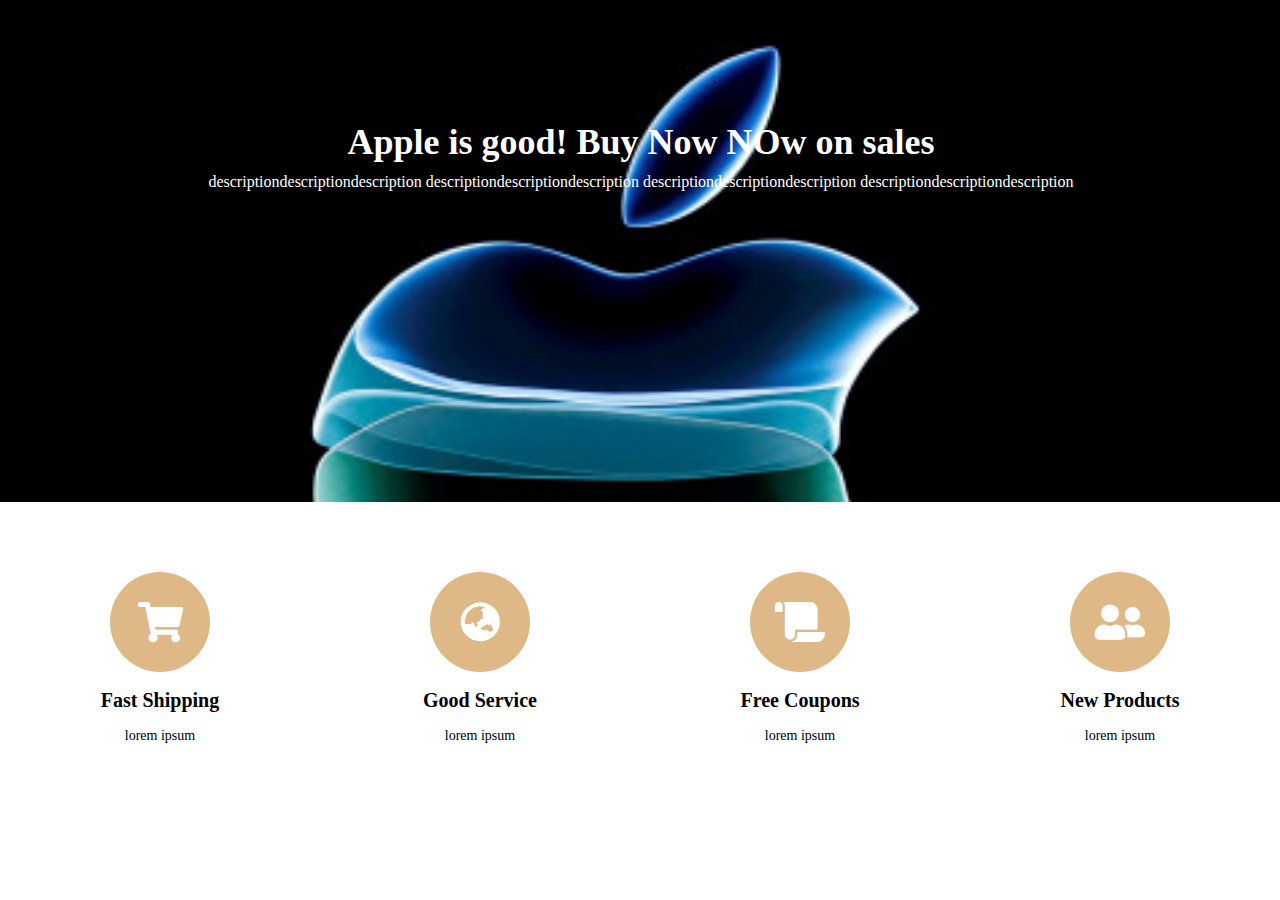
<file: Htmls/index.html>
<!DOCTYPE html>
<html>
    <head>
        <meta charset="UTF-8"/>
        <title>hello</title>
        <link rel="stylesheet" href="https://cdnjs.cloudflare.com/ajax/libs/font-awesome/5.15.4/css/all.min.css">
        <link href="css/index.css" rel="stylesheet"/>
        <meta name="viewport" content="width=device-width, initial-scale=1.0">
    </head>
    <body style="margin: 0;">
        <div class="main-background">
            <div class="main-title">
                Apple is good! Buy Now  NOw on sales
            </div>
            <div class="main-description">
                descriptiondescriptiondescription
                descriptiondescriptiondescription
                descriptiondescriptiondescription
                descriptiondescriptiondescription
            </div>
        </div>   
        <div class="card-container">
            <div class="card  product-container">
                <i class="fas fa-shopping-cart" style="font-size:40px;"></i>
                <h2 class="card-title">
                    Fast Shipping
                </h2>
                <p class="card-description">
                    lorem ipsum
                </p>
            </div>
            <div class="card   product-container">
                <i class="fas fa-globe-asia" style="font-size: 40px"></i>
                <h2 class="card-title">
                    Good Service
                </h2>
                <p class="card-description">
                    lorem ipsum
                </p>
            </div>
            <div class="card  product-container">
                <i class="fas fa-scroll" style="font-size: 40px"></i>
                <h2 class="card-title">
                    Free Coupons
                </h2>
                <p class="card-description">
                    lorem ipsum
                </p>
            </div>
            <div class="card  product-container">
                <i class="fas fa-user-friends" style="font-size: 40px;"></i>
                <h2 class="card-title">
                    New Products
                </h2>
                <p class="card-description">
                    lorem ipsum
                </p>
            </div>
        </div>    
    </body>
</html>
</file>
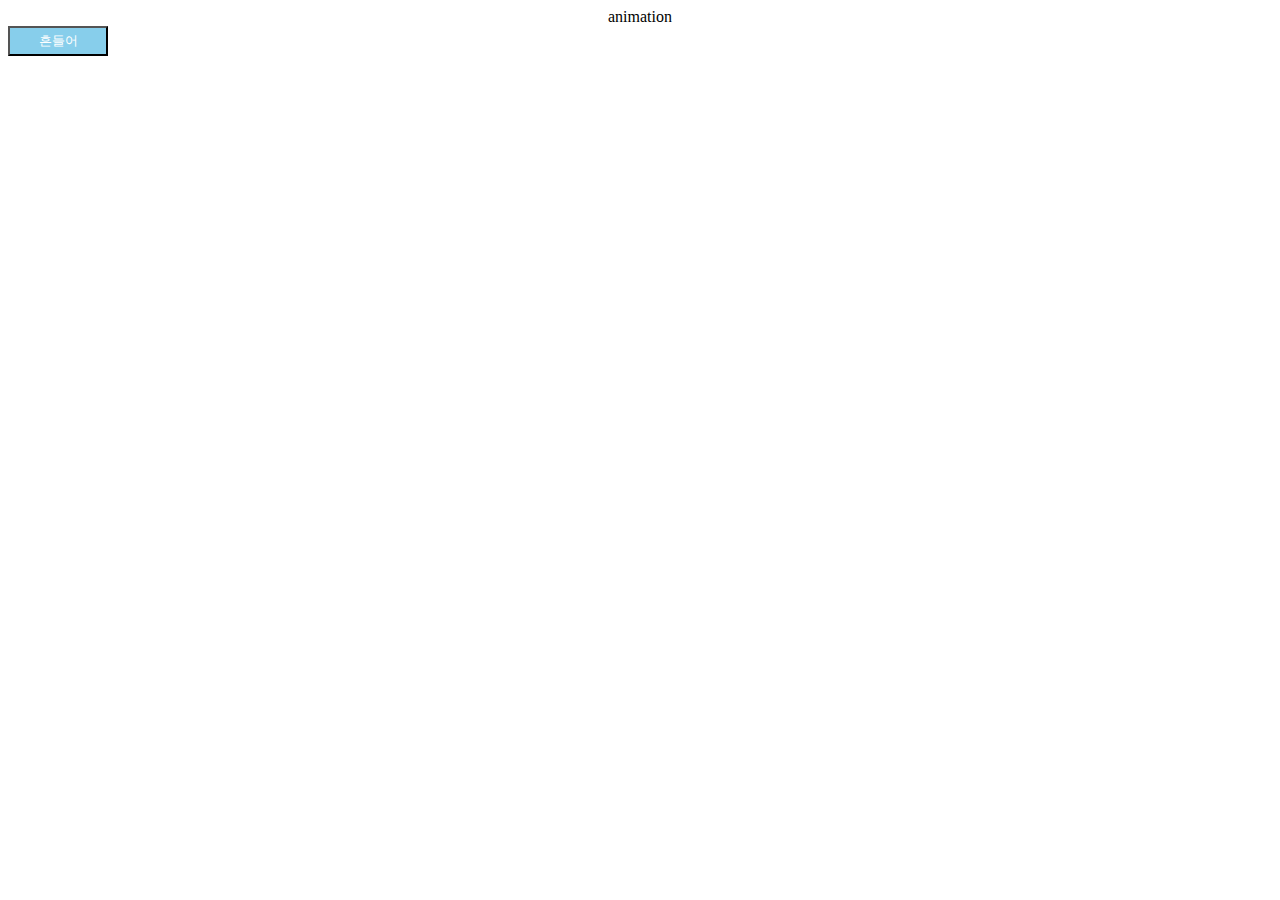
<file: Htmls/samplefile/animation.html>
<!DOCTYPE html>
<html>
    <head>
        <meta charset="UTF-8"/>
        <title>folio</title>
        <link rel="stylesheet" href="https://cdnjs.cloudflare.com/ajax/libs/font-awesome/5.15.4/css/all.min.css">
        <link href="../css/ani.css" rel="stylesheet"/>
        <meta name="viewport" content="width=device-width, initial-scale=1.0">
    </head>
    <body>
        <div class="ani-text">
            animation
        </div>
        <button class="btn btn-shakit">
            흔들어
        </button>
    </body>
    <footer>

    </footer>
</html>
</file>
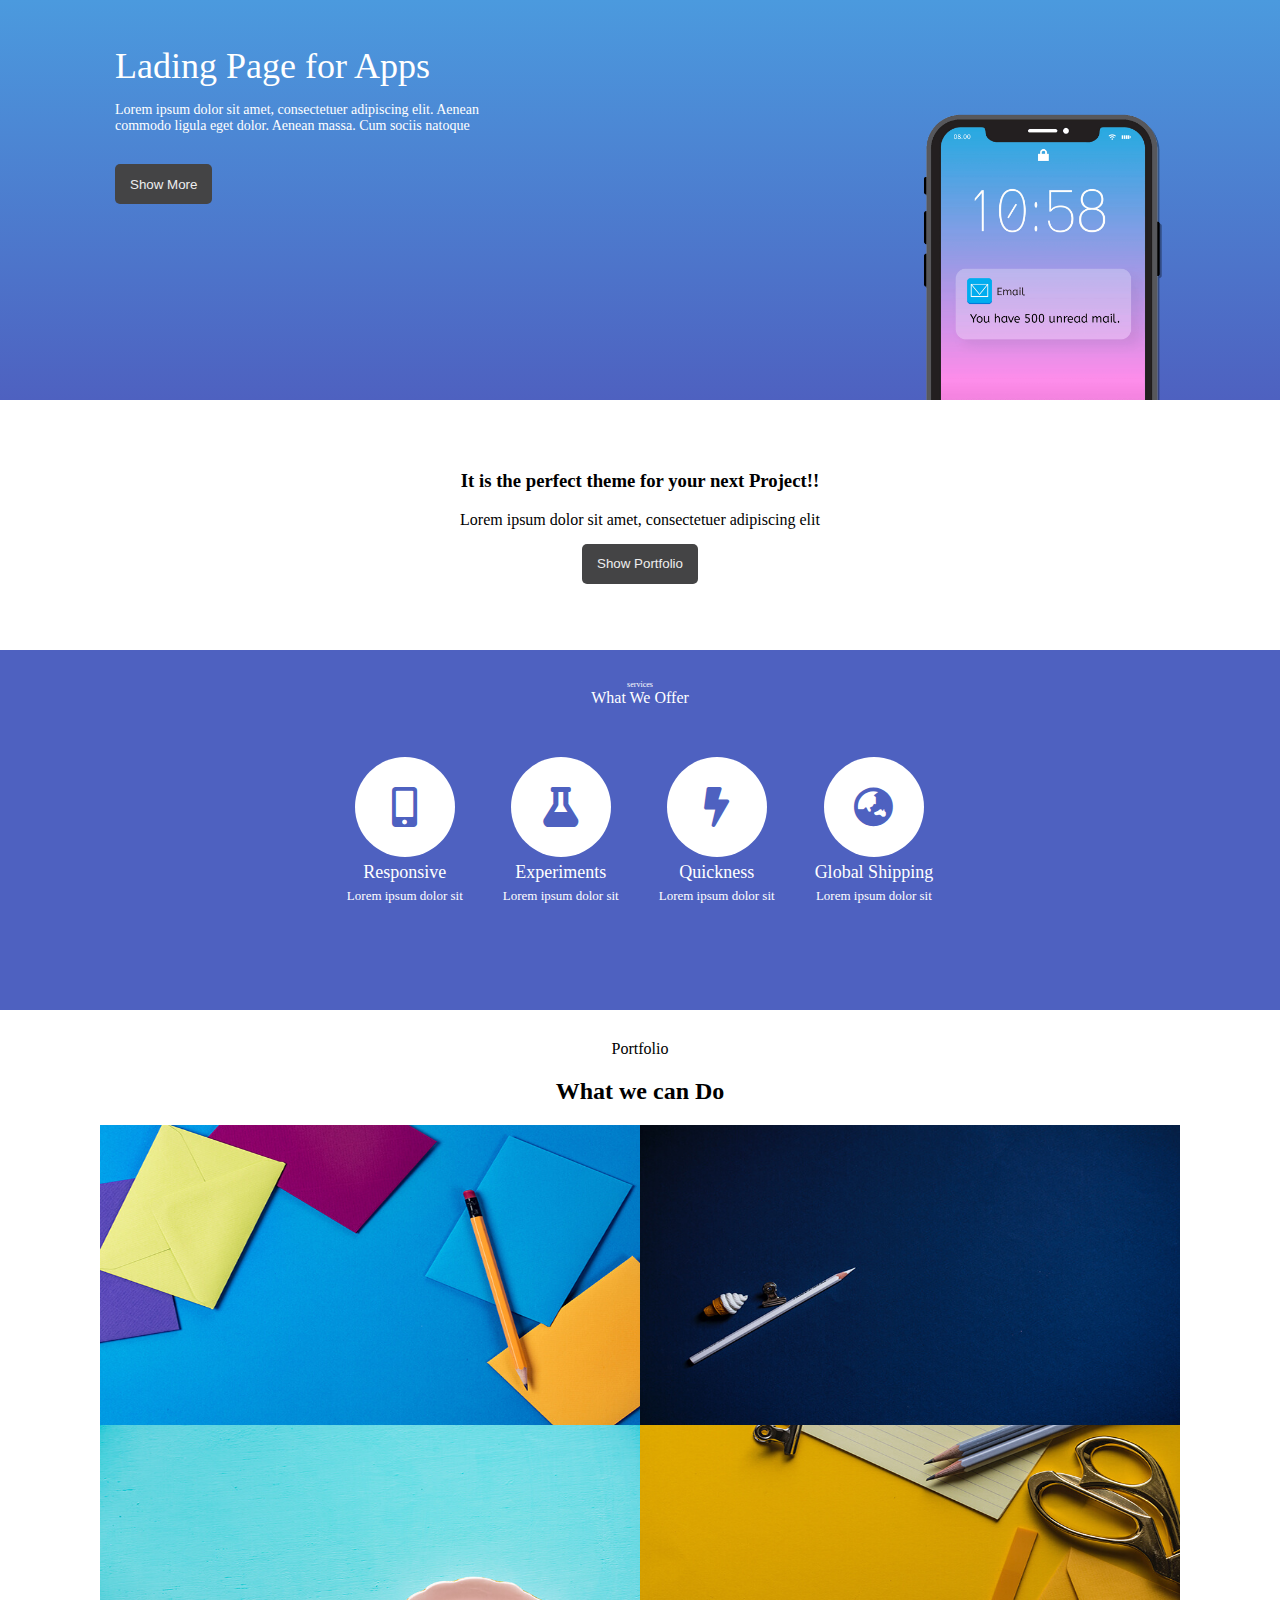
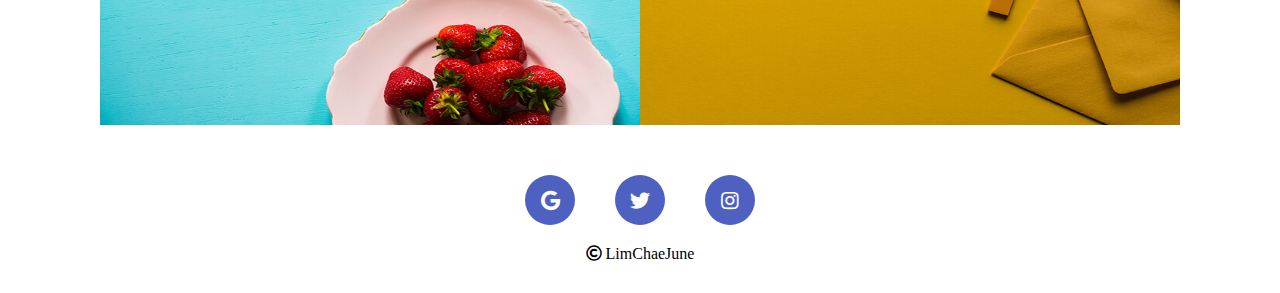
<file: Htmls/samplefile/LandingPage.html>
<!DOCTYPE html>
<html>
    <head>
        <meta charset="UTF-8"/>
        <title>folio</title>
        <link rel="stylesheet" href="https://cdnjs.cloudflare.com/ajax/libs/font-awesome/5.15.4/css/all.min.css">
        <link href="../css/reding.css" rel="stylesheet"/>
        <meta name="viewport" content="width=device-width, initial-scale=1.0">
    </head>
    <body>
        <div class="wrapper">
            <div class="background-box">
                <div class="text ">
                    <div class="box-title">Lading Page for Apps</div>
                    <div class="box-description">Lorem ipsum dolor sit amet, consectetuer adipiscing elit. Aenean commodo ligula eget dolor. Aenean massa. Cum sociis natoque </div>                
                    <button class="box-btn">Show More</button>
                </div>             
                <div style="flex-grow: 1;">
                </div>                
                    <img src="../imgs/iphone.png">                
            </div>
            <div class="center-box">
                <h3>It is the perfect theme for your next Project!!</h3>
                <div>Lorem ipsum dolor sit amet, consectetuer adipiscing elit</div>
                <button class="box-btn">Show Portfolio</button>
            </div>
            <div class="icon-box">
                <div>
                    <div style="font-size: 8px;">services</div>
                    <div>What We Offer</div>
                </div>
                <div class="icon-container">
                    <div class="icon-card">
                        <i class="fas fa-mobile-alt"></i>
                        <div class="card-title">Responsive</div>
                        <div class="card-description">Lorem ipsum dolor sit</div>
                    </div>
                    <div class="icon-card">
                        <i class="fas fa-flask"></i>
                        <div class="card-title">Experiments</div>
                        <div class="card-description">Lorem ipsum dolor sit</div>
                    </div>
                    <div class="icon-card">
                        <i class="fas fa-bolt"></i>
                        <div class="card-title">Quickness</div>
                        <div class="card-description">Lorem ipsum dolor sit</div>
                    </div>
                    <div class="icon-card">
                        <i class="fas fa-globe-asia"></i>
                        <div class="card-title">Global Shipping</div>
                        <div class="card-description">Lorem ipsum dolor sit</div>
                    </div>
                </div>
            </div>
            <div class="image-container">
                <div>Portfolio</div>
                <h2>What we can Do</h2>
            <div class="image-box">
                <div class="image-card">
                    <img src="../imgs/portfolio-1.jpg" />
                </div>
                <div class="image-card">
                    <img src="../imgs/portfolio-2.jpg" />
                </div>
                <div class="image-card">
                    <img src="../imgs/portfolio-3.jpg" />
                </div>
                <div class="image-card">
                    <img src="../imgs/portfolio-4.jpg" />
                </div>
            </div>
            <div class="sns-container">
                <div class="icon-card2">
                    <i class="fab fa-google"></i>
                </div>
                <div class="icon-card2">
                    <i class="fab fa-twitter"></i>
                </div>
                <div class="icon-card2">
                    <i class="fab fa-instagram"></i>
                </div>
            </div>

            <div style="text-align: center; margin-bottom: 30px;">
                <i class="far fa-copyright"></i>
                <span>LimChaeJune</span>
            </div>
        </div>
        </div>
    </body>
    <footer>

    </footer>
</html>
</file>
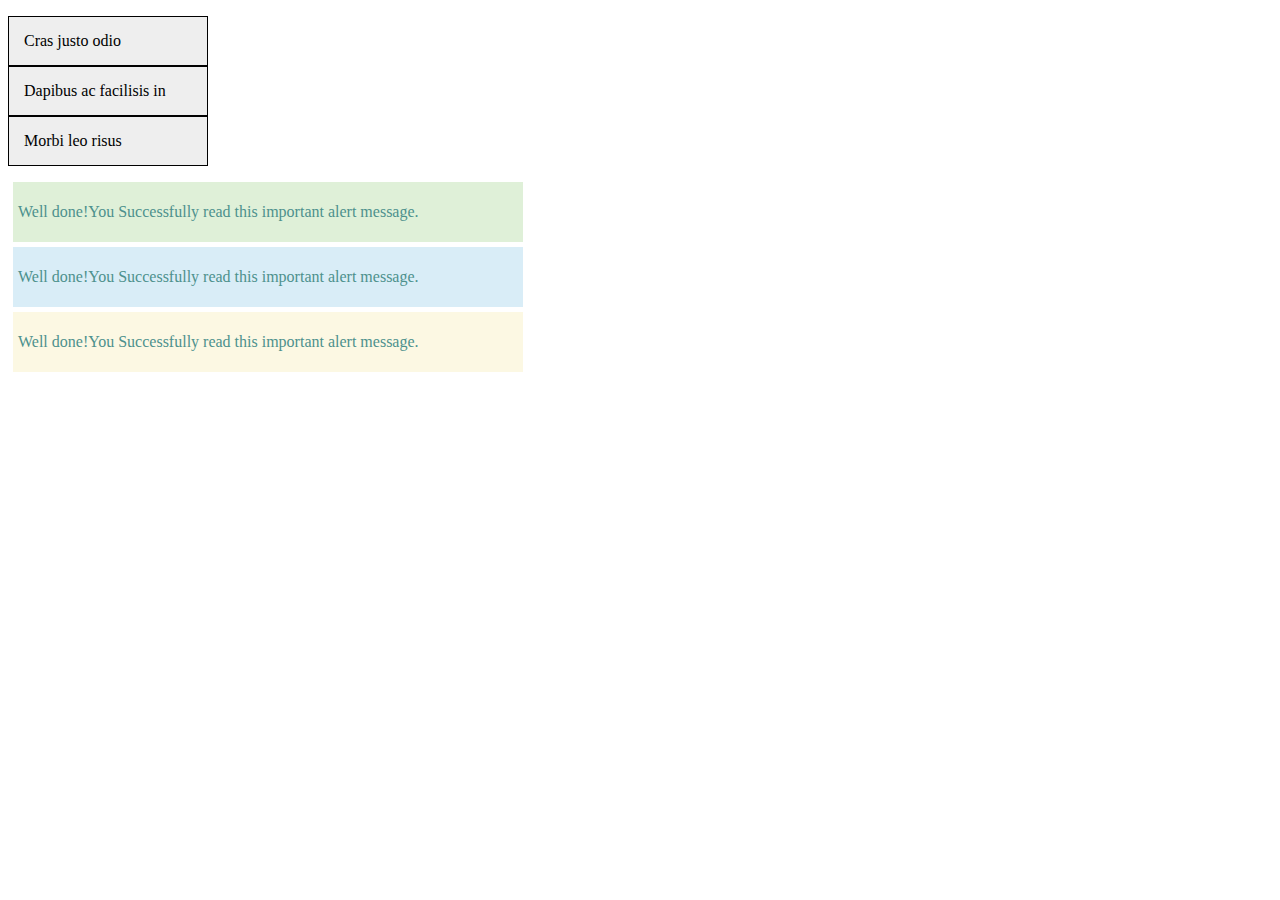
<file: Htmls/samplefile/sasstest.html>
<!DOCTYPE html>
<html>
    <head>
        <meta charset="UTF-8"/>
        <title>folio</title>
        <link rel="stylesheet" href="https://cdnjs.cloudflare.com/ajax/libs/font-awesome/5.15.4/css/all.min.css">
        <link href="../scss/test.css" rel="stylesheet"/>
        <meta name="viewport" content="width=device-width, initial-scale=1.0">
    </head>
    <body>
        <div>
            <ul>
                <li>Cras justo odio</li>
                <li>Dapibus ac facilisis in</li>
                <li>Morbi leo risus</li>
            </ul>
        </div>

        <div>
            <div class="alert-green">
                <p><span>Well done!</span>You Successfully read this important alert message.</p>
            </div>
            <div class="alert-blue">
                <p><span>Well done!</span>You Successfully read this important alert message.</p>
            </div>
            <div class="alert-yello">
                <p><span>Well done!</span>You Successfully read this important alert message.</p>
            </div>
        </div>
    </body>
    <footer>

    </footer>
</html>
</file>
<file: Htmls/css/index.css>
.main-background{
    background-image: url(../imgs/awe.jpeg);
    width: 100%;
    height: 500px;
    background-size: cover;
    background-repeat: no-repeat;
    background-position: center;    
    background-attachment: fixed;
    color: white;
    padding: 1px;
    text-align: center;
}

.main-title{
    font-weight: 900;
    font-size: 36px;
    margin-top: 120px;    
    margin-left: auto;
    margin-right: auto;
}

.main-description{
    margin-top: 10px;
}

.nav {
    display:flex;
    justify-content: center;
    align-items: center;
    height: 40px;
    width: 100%;
    background-color: black;
    color: white;
}

.nav-item{
    margin: 3px;    
}

.test{
    width: 100vw;
    height: 100px;
    background-color: gray;
}

.card-container{
    display: flex;
    flex-wrap: wrap;
    width: 100%;
    height: 200px;
    margin: auto;
    padding-top: 50px;
}
.card {
    width: 25%;
    text-align: center;
    height: 200px;
}
.card-title{
    font-weight: 900;
    font-size: 20px;
}
.card-description{
    font-weight: 500;
    font-size: 14px;
}

.product-container  i {
    background-color: burlywood;
    width: 100px;
    height: 100px;
    border-radius: 50px;
    padding-top: 30px;
    box-sizing: border-box;
    font-size: 20px;
    color: white;
    margin-top: 20px;
}

.shop-bg{
    background-color: #eee;
    padding: 20px;
}
.shop-container{
    display: flex;
}
.shop-item{
    width: 33%;
    margin: 10px;
    position: relative;
}
.shop-item img {
    width: 100%;
    display: block;    
}
.overlay-wrap{    
    position: absolute;
    width: 100%;
    height: 100%;
    overflow: hidden;    
}
.overlay{        
    width: 100%;
    height: 100%;
    margin-top: 100%;
    background: black;    
    transition: all 1s;    
    color: #eee;
    opacity: 0.5;    
}
.overlay-wrap:hover > .overlay{
    margin-top: 50%;
}


@media screen and (max-width: 1200px){
    .card-container{
        height: 430px;
    }
    .main-title{
        font-size: 30px;
    }
    .card{
        width: 50%;
    }    
}

@media screen and (max-width: 576px){
    .card-container{
        height: 820px;
    }
    .main-title{
        font-size: 20px;
    }
    .card{
        width:100%;
    }    
}
</file>
<file: Htmls/css/ani.css>
.ani-text{
    text-align: center;
}

.ani-text:hover{    
    animation-name: tt;
    animation-duration: 1s;
}

@keyframes tt{
    0% {
        transform:translateX(0px);
    }
    50% {
        transform:translateX(-10px);
    }
    75%{
        transform:translateX(10px);
    }
    100% {
        transform:translateX(0px);
    }
}
.btn{
    width: 100px;    
    height: 30px;    
}
.btn-shakit{
    text-align: center;
    color: white;
    background-color: skyblue;
}
.btn-shakit:hover{
    animation-name: shakit;
    animation-duration: 1s;
}

@keyframes shakit {
    0% { transform: rotate(0deg)}
    25% { transform: rotate(-8deg)}
    50% { transform: rotate(8deg)}
    75% { transform: rotate(-8deg)}
    100% { transform: rotate(0deg)}
}
</file>
<file: Htmls/css/reding.css>
body{
    margin: 0%;
}
.wrapper{
    
}

.background-box{
    display: flex;    
    width: 100%;
    height: 400px;     
    background-image: linear-gradient(#4B9ADE,#4E61C0);    
}

.box-title{
    margin:  15px;        
    font-size: 36px;
    font-weight: 300;   
    color: white;
}
.box-description{
    margin: 15px;        
    font-size: 14px;    
    color: white;
    width: 400px;
}
.box-btn{
    margin:  15px;
    border: none;
    border-radius: 5px;
    height: 40px;    
    padding-left: 15px;
    padding-right: 15px;
    background-color: #444445;
    color: #eee;
}
.background-box .text{
    margin: 30px 100px 100px;
}
.background-box img{         
    margin-right: 100px;
    height: 300px;        
    box-sizing: border-box;
    margin-top: 100px;
}


.center-box{
    height: 250px;
    display: flex;
    flex-direction: column;
    justify-content: center;
    align-items: center;
}

.icon-box{
    height: 300px;
    background-color:#4E61C0;
    text-align: center;
    color: white;
    padding: 30px;
}

.icon-container{
    width: 100%;
    display: flex;    
    justify-content: center;
    align-items: center;
    margin-top: 30px;
}
.icon-card{
    margin: 20px;
}
.icon-card i {
    border: none;
    font-size: 40px;
    width: 100px;
    height: 100px;
    color: #4E61C0;
    background-color: #FFFFFF;
    border-radius: 50%;
    padding-top: 30px;
    box-sizing: border-box;
}
.icon-card .card-title{
    margin-top: 5px;
    font-size: 18px;
}
.icon-card .card-description{
    margin-top: 5px;
    font-size: 13px;
}

.icon-card2 i{
    border: none;
    font-size: 20px;
    width: 50px;
    height: 50px;
    background-color: #4E61C0;
    color: #FFFFFF;
    border-radius: 50%;
    padding-top: 16px;
    margin: 20px;
    box-sizing: border-box;   
}

.image-container{
    margin-top: 30px;
    text-align: center;    
    padding-left: 100px;
    padding-right: 100px;
}

.image-box{
    display: flex;
    flex-wrap: wrap;
    width: 100%;    
}
.image-box .image-card{
    width: 50%;
    height: 300px;
}

.image-card img{
    width: 100%;
    height: 100%;
    box-sizing: border-box;    
    transition: all 0.5s;
}

.image-card img:hover{
    border: white 30px solid;    
}

.sns-container{ 
    margin-top: 30px;   
    width: 100%;
    height: 90px;
    display:flex;
    justify-content: center;    
    align-items: center;
}

@media screen and (max-width:700px) {
    .background-box{
        flex-direction: column;
        height: 550px;
        align-items: center;
    }
    .background-box .text{    
        text-align: center;        
        margin: 0px        
    }
    .background-box img{         
        margin: 0px;        
    }
}
</file>
<file: Htmls/scss/test.css>
@use '_reset.scss';
ul {
  width: 200px;
  padding: 0;
}

ul li {
  list-style-type: none;
  background-color: #eee;
  padding: 15px;
  border: 1px solid black;
}

ul li:active {
  background-color: #007BFF;
  color: #eee;
}

.alert-green {
  width: 500px;
  background-color: #DFF0D8;
  color: #4D918D;
  padding: 5px;
  margin: 5px;
}

.alert-blue {
  width: 500px;
  background-color: #D9EDF7;
  color: #4D918D;
  padding: 5px;
  margin: 5px;
}

.alert-yello {
  width: 500px;
  background-color: #FCF8E3;
  color: #4D918D;
  padding: 5px;
  margin: 5px;
}
/*# sourceMappingURL=test.css.map */
</file>
